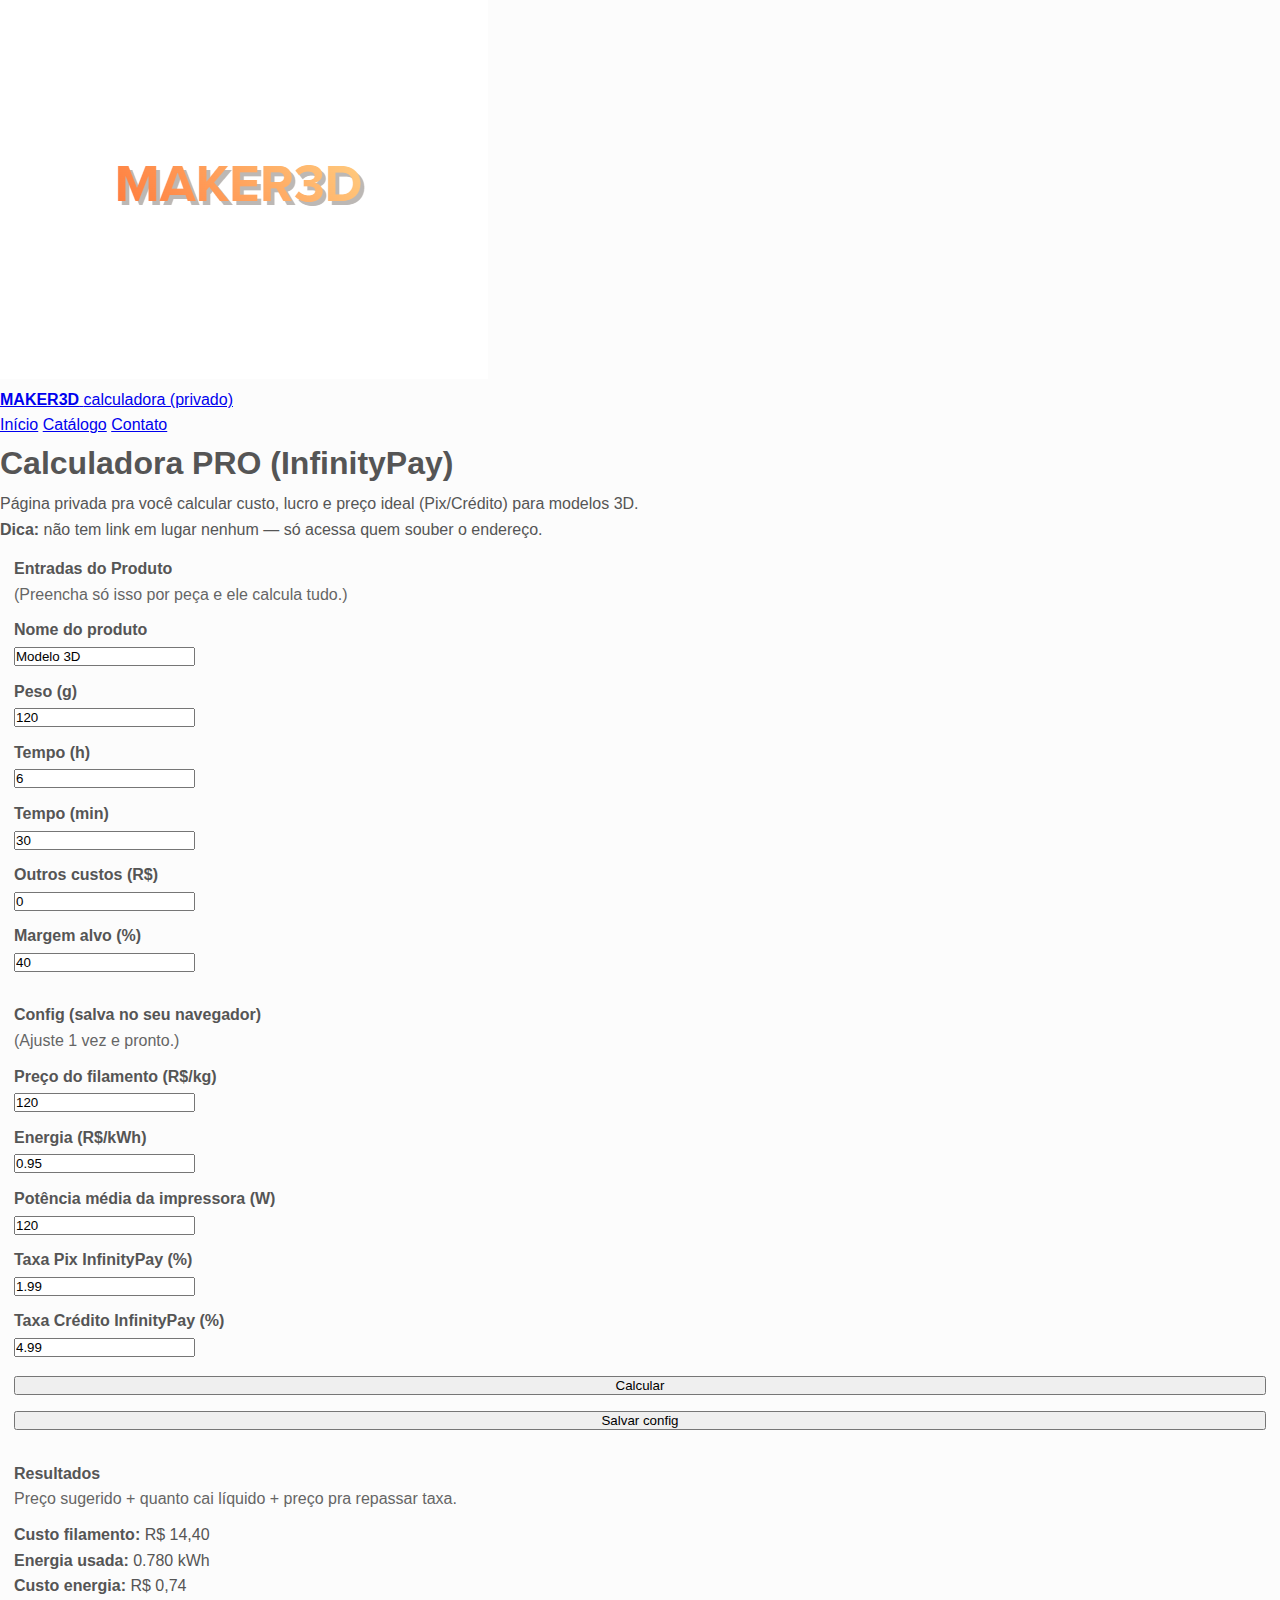
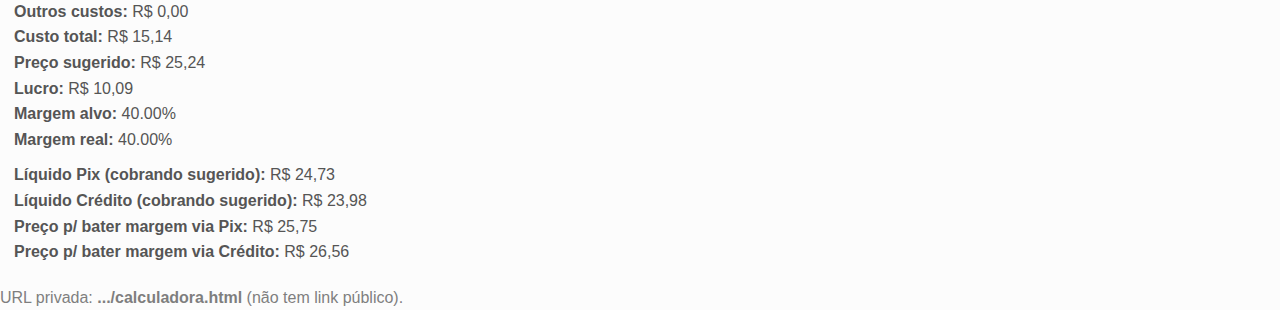
<file: calculadora.html>
<!doctype html>
<html lang="pt-BR">
<head>
  <meta charset="utf-8" />
  <meta name="viewport" content="width=device-width, initial-scale=1" />
  <title>MAKER3D — Calculadora (privado)</title>

  <!-- ✅ não aparecer em busca -->
  <meta name="robots" content="noindex,nofollow" />

  <link rel="icon" href="assets/brand/logo.png" />
  <link rel="stylesheet" href="assets/style.css" />
</head>

<body>
  <header>
    <div class="container">
      <div class="nav">
        <a class="brand" href="index.html">
          <img src="assets/brand/logo.png" alt="MAKER3D">
          <div class="btxt">
            <strong>MAKER3D</strong>
            <span>calculadora (privado)</span>
          </div>
        </a>

        <!-- ✅ mantém igual ao site (sem link pra calculadora) -->
        <nav class="menu">
          <a href="index.html">Início</a>
          <a href="catalogo.html">Catálogo</a>
          <a href="contato.html">Contato</a>
        </nav>
      </div>
    </div>
  </header>

  <main class="container">
    <section class="section">
      <div class="heroCard">
        <div class="heroInner">
          <h1 class="heroTitle" style="margin-bottom:2px;">Calculadora PRO (InfinityPay)</h1>
          <p class="heroSub">
            Página privada pra você calcular custo, lucro e preço ideal (Pix/Crédito) para modelos 3D.
            <br><strong>Dica:</strong> não tem link em lugar nenhum — só acessa quem souber o endereço.
          </p>

          <div class="grid" style="grid-template-columns:repeat(2,1fr);">
            <!-- ENTRADAS PRODUTO -->
            <div class="card" style="padding:14px;">
              <div class="panel" style="margin-bottom:10px;">
                <p class="small"><strong>Entradas do Produto</strong></p>
                <p class="small" style="opacity:.9;">(Preencha só isso por peça e ele calcula tudo.)</p>
              </div>

              <p class="small"><strong>Nome do produto</strong></p>
              <input class="select" id="produtoNome" type="text" placeholder="Ex: Suporte para Celular" value="Modelo 3D">

              <div style="height:10px;"></div>

              <p class="small"><strong>Peso (g)</strong></p>
              <input class="select" id="pesoG" type="number" step="1" value="120">

              <div style="height:10px;"></div>

              <p class="small"><strong>Tempo (h)</strong></p>
              <input class="select" id="tempoH" type="number" step="1" value="6">

              <div style="height:10px;"></div>

              <p class="small"><strong>Tempo (min)</strong></p>
              <input class="select" id="tempoMin" type="number" step="1" value="30">

              <div style="height:10px;"></div>

              <p class="small"><strong>Outros custos (R$)</strong></p>
              <input class="select" id="outros" type="number" step="0.01" value="0">

              <div style="height:10px;"></div>

              <p class="small"><strong>Margem alvo (%)</strong></p>
              <input class="select" id="margem" type="number" step="1" value="40">
            </div>

            <!-- CONFIG -->
            <div class="card" style="padding:14px;">
              <div class="panel" style="margin-bottom:10px;">
                <p class="small"><strong>Config (salva no seu navegador)</strong></p>
                <p class="small" style="opacity:.9;">(Ajuste 1 vez e pronto.)</p>
              </div>

              <p class="small"><strong>Preço do filamento (R$/kg)</strong></p>
              <input class="select" id="filamentoKg" type="number" step="0.01" value="120">

              <div style="height:10px;"></div>

              <p class="small"><strong>Energia (R$/kWh)</strong></p>
              <input class="select" id="energiaKwh" type="number" step="0.01" value="0.95">

              <div style="height:10px;"></div>

              <p class="small"><strong>Potência média da impressora (W)</strong></p>
              <input class="select" id="potenciaW" type="number" step="1" value="120">

              <div style="height:10px;"></div>

              <p class="small"><strong>Taxa Pix InfinityPay (%)</strong></p>
              <input class="select" id="taxaPix" type="number" step="0.01" value="1.99">

              <div style="height:10px;"></div>

              <p class="small"><strong>Taxa Crédito InfinityPay (%)</strong></p>
              <input class="select" id="taxaCred" type="number" step="0.01" value="4.99">

              <div style="height:12px;"></div>

              <button class="btn primary" id="calcularBtn" type="button" style="width:100%;">Calcular</button>

              <div style="height:10px;"></div>

              <button class="btn" id="salvarBtn" type="button" style="width:100%;">Salvar config</button>
            </div>
          </div>

          <!-- RESULTADOS -->
          <div class="card" style="padding:14px;">
            <div class="panel" style="margin-bottom:10px;">
              <p class="small"><strong>Resultados</strong></p>
              <p class="small" style="opacity:.9;">Preço sugerido + quanto cai líquido + preço pra repassar taxa.</p>
            </div>

            <div class="grid" style="grid-template-columns:repeat(2,1fr);">
              <div class="panel">
                <p class="small" id="resCusto" style="margin:0;"></p>
              </div>
              <div class="panel">
                <p class="small" id="resPreco" style="margin:0;"></p>
              </div>
            </div>

            <div style="height:10px;"></div>

            <div class="grid" style="grid-template-columns:repeat(2,1fr);">
              <div class="panel">
                <p class="small" id="resLiquidos" style="margin:0;"></p>
              </div>
              <div class="panel">
                <p class="small" id="resRepassar" style="margin:0;"></p>
              </div>
            </div>
          </div>

          <p class="small" style="opacity:.75; margin-top:6px;">
            URL privada: <strong>.../calculadora.html</strong> (não tem link público).
          </p>
        </div>
      </div>
    </section>
  </main>

  <script>
    const KEY = "maker3d_calc_config_v1";

    const brl = (n) => (isFinite(n) ? n : 0).toLocaleString("pt-BR", { style:"currency", currency:"BRL" });
    const pct = (n) => ((isFinite(n) ? n : 0) * 100).toFixed(2) + "%";

    function getNum(id, fallback=0){
      const v = parseFloat(document.getElementById(id).value);
      return isFinite(v) ? v : fallback;
    }

    function loadConfig(){
      try{
        const raw = localStorage.getItem(KEY);
        if(!raw) return;
        const c = JSON.parse(raw);

        for(const k of ["filamentoKg","energiaKwh","potenciaW","taxaPix","taxaCred","margem"]){
          if(c[k] !== undefined) document.getElementById(k).value = c[k];
        }
      }catch(e){}
    }

    function saveConfig(){
      const c = {
        filamentoKg: getNum("filamentoKg", 0),
        energiaKwh: getNum("energiaKwh", 0),
        potenciaW: getNum("potenciaW", 0),
        taxaPix: getNum("taxaPix", 0),
        taxaCred: getNum("taxaCred", 0),
        margem: getNum("margem", 0),
      };
      localStorage.setItem(KEY, JSON.stringify(c));
    }

    function calc(){
      const pesoG = getNum("pesoG", 0);
      const tempoH = getNum("tempoH", 0);
      const tempoMin = getNum("tempoMin", 0);
      const outros = getNum("outros", 0);
      const margemAlvo = getNum("margem", 0) / 100;

      const filamentoKg = getNum("filamentoKg", 0);
      const energiaKwh = getNum("energiaKwh", 0);
      const potenciaW = getNum("potenciaW", 0);

      const taxaPix = getNum("taxaPix", 0) / 100;
      const taxaCred = getNum("taxaCred", 0) / 100;

      const custoFilamento = (pesoG / 1000) * filamentoKg;

      const horasTotais = tempoH + (tempoMin / 60);
      const kwh = (potenciaW / 1000) * horasTotais;
      const custoEnergia = kwh * energiaKwh;

      const custoTotal = custoFilamento + custoEnergia + outros;

      const precoSugerido = (margemAlvo >= 1) ? 0 : (custoTotal / (1 - margemAlvo));
      const lucro = precoSugerido - custoTotal;
      const margemReal = precoSugerido ? (lucro / precoSugerido) : 0;

      const liquidoPix = precoSugerido * (1 - taxaPix);
      const liquidoCred = precoSugerido * (1 - taxaCred);

      const precoPraPix = (1 - taxaPix) > 0 ? (precoSugerido / (1 - taxaPix)) : 0;
      const precoPraCred = (1 - taxaCred) > 0 ? (precoSugerido / (1 - taxaCred)) : 0;

      document.getElementById("resCusto").innerHTML =
        `<strong>Custo filamento:</strong> ${brl(custoFilamento)}<br>` +
        `<strong>Energia usada:</strong> ${kwh.toFixed(3)} kWh<br>` +
        `<strong>Custo energia:</strong> ${brl(custoEnergia)}<br>` +
        `<strong>Outros custos:</strong> ${brl(outros)}<br>` +
        `<strong>Custo total:</strong> ${brl(custoTotal)}`;

      document.getElementById("resPreco").innerHTML =
        `<strong>Preço sugerido:</strong> ${brl(precoSugerido)}<br>` +
        `<strong>Lucro:</strong> ${brl(lucro)}<br>` +
        `<strong>Margem alvo:</strong> ${pct(margemAlvo)}<br>` +
        `<strong>Margem real:</strong> ${pct(margemReal)}`;

      document.getElementById("resLiquidos").innerHTML =
        `<strong>Líquido Pix (cobrando sugerido):</strong> ${brl(liquidoPix)}<br>` +
        `<strong>Líquido Crédito (cobrando sugerido):</strong> ${brl(liquidoCred)}`;

      document.getElementById("resRepassar").innerHTML =
        `<strong>Preço p/ bater margem via Pix:</strong> ${brl(precoPraPix)}<br>` +
        `<strong>Preço p/ bater margem via Crédito:</strong> ${brl(precoPraCred)}`;
    }

    document.getElementById("calcularBtn").addEventListener("click", calc);
    document.getElementById("salvarBtn").addEventListener("click", () => { saveConfig(); calc(); });

    // recalcula e salva “na prática”
    [
      "pesoG","tempoH","tempoMin","outros","margem",
      "filamentoKg","energiaKwh","potenciaW","taxaPix","taxaCred"
    ].forEach(id => document.getElementById(id).addEventListener("input", calc));

    loadConfig();
    calc();
  </script>
</body>
</html>
</file>
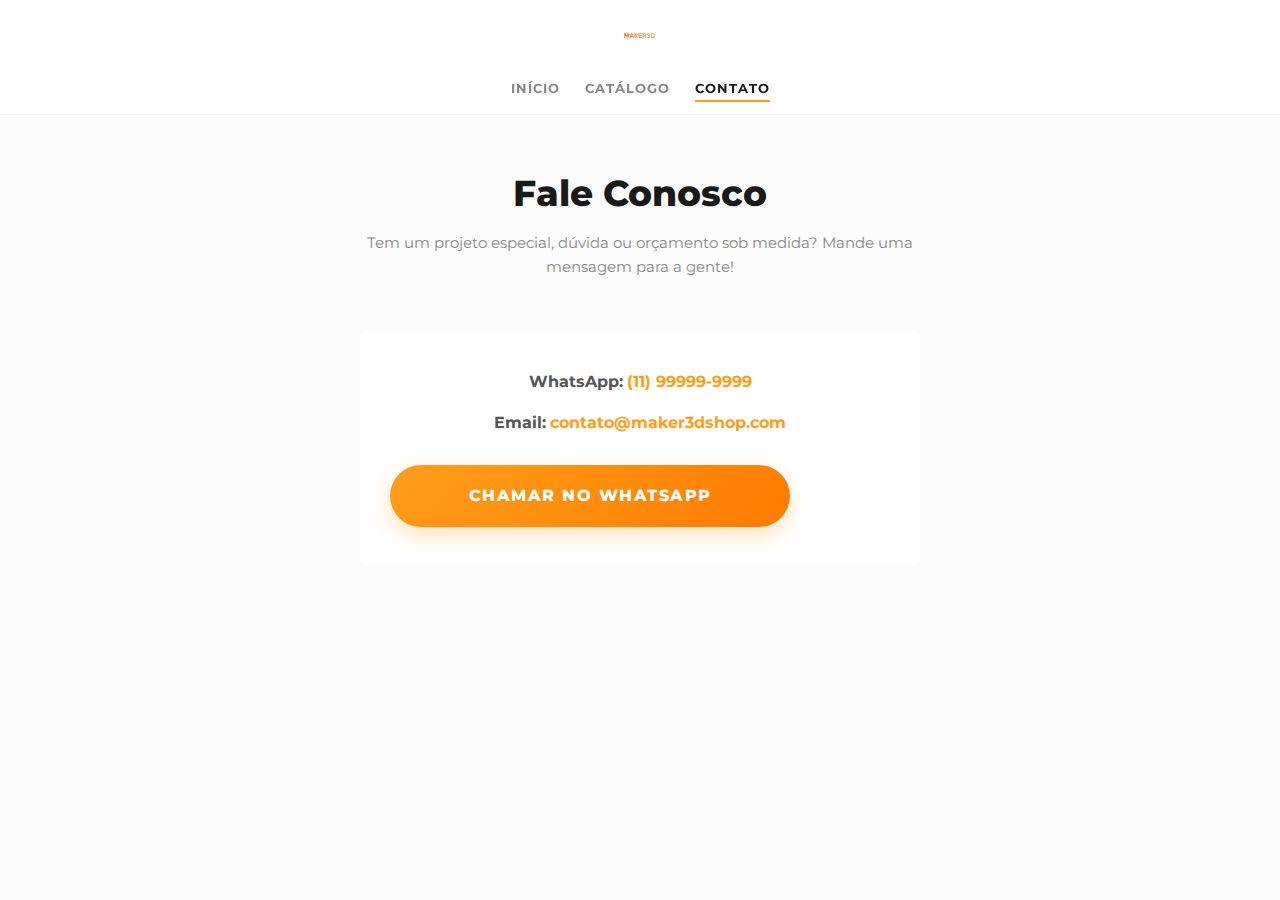
<file: contato.html>
<!DOCTYPE html>
<html lang="pt-br">
<head>
    <meta charset="UTF-8">
    <meta name="viewport" content="width=device-width, initial-scale=1.0, maximum-scale=1.0, user-scalable=no">
    <title>Maker3D Shop | Fale Conosco</title>
    
    <link href="https://fonts.googleapis.com/css2?family=Montserrat:wght@400;600;700;800&display=swap" rel="stylesheet">
    <link rel="stylesheet" href="assets/style.css">
</head>
<body>

    <header class="header-principal">
        <a href="index.html">
            <img src="assets/brand/logo.png" alt="Maker3D Shop" class="logo-img" onerror="this.src='https://via.placeholder.com/150x60?text=Maker3D'">
        </a>
        <nav class="menu-navegacao">
            <a href="index.html">Início</a>
            <a href="catalogo.html">Catálogo</a>
            <a href="contato.html" class="ativo">Contato</a>
        </nav>
    </header>

    <main class="container-principal" style="max-width: 600px; text-align: center;">
        <h1 class="titulo-secao">Fale Conosco</h1>
        <p class="subtitulo-secao">Tem um projeto especial, dúvida ou orçamento sob medida? Mande uma mensagem para a gente!</p>
        
        <div style="background: var(--branco); padding: 40px 30px; border-radius: 12px; box-shadow: var(--sombra-suave); margin-top: 20px;">
            
            <p style="font-size: 16px; margin-bottom: 15px;">
                <strong>WhatsApp:</strong> 
                <a href="https://wa.me/5511999999999" target="_blank" class="link-laranja">(11) 99999-9999</a>
            </p>
            
            <p style="font-size: 16px; margin-bottom: 30px;">
                <strong>Email:</strong> 
                <a href="mailto:contato@maker3dshop.com" class="link-laranja">contato@maker3dshop.com</a>
            </p>
            
            <a href="https://wa.me/5511999999999" target="_blank" class="btn-comprar" style="display: block; text-decoration: none; padding: 18px;">
                CHAMAR NO WHATSAPP
            </a>
        </div>
    </main>

    <script src="assets/app.js"></script>
</body>
</html>
</file>
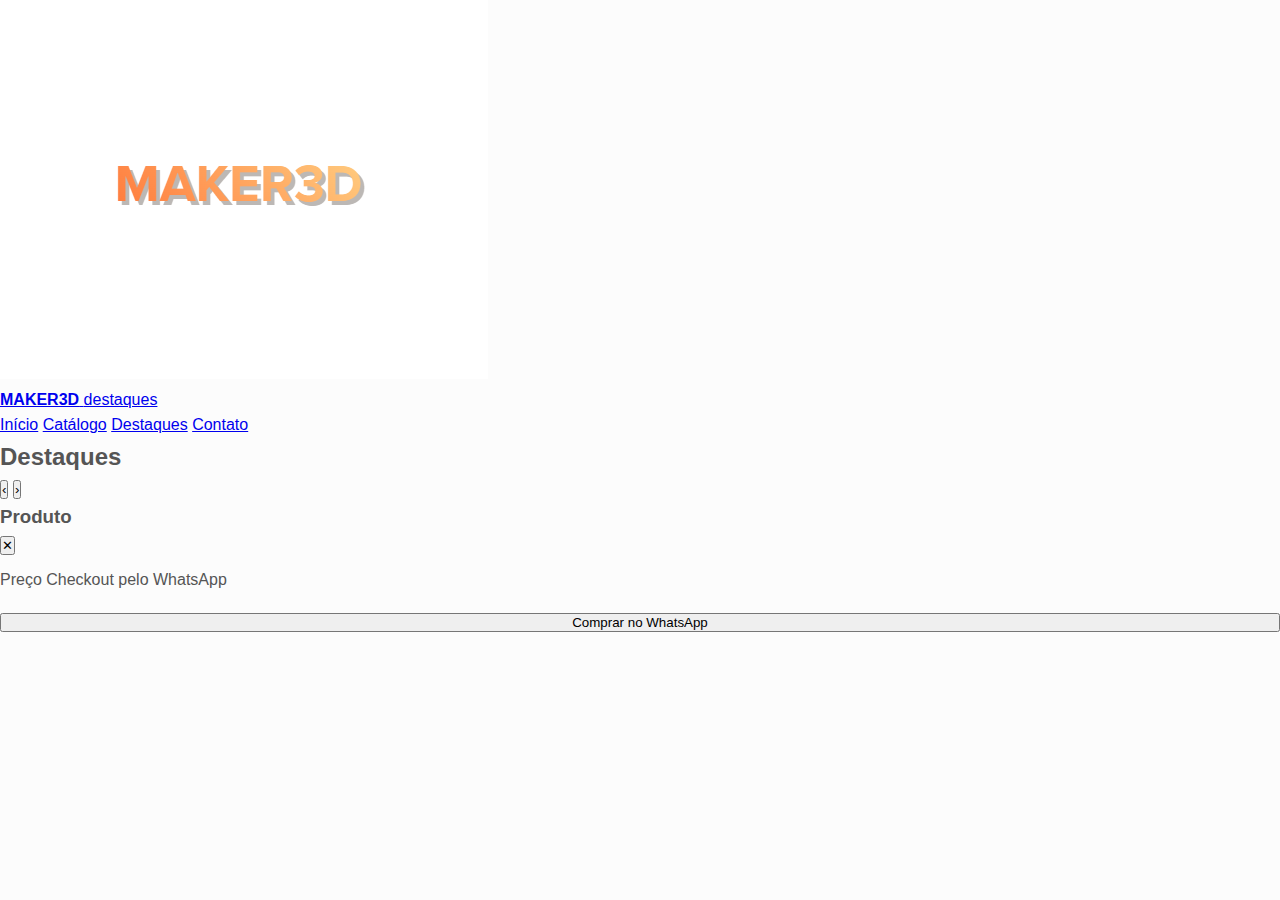
<file: destaques.html>
<!doctype html>
<html lang="pt-br">
<head>
  <meta charset="utf-8" />
  <meta name="viewport" content="width=device-width,initial-scale=1" />
  <title>MAKER3D — Destaques</title>
  <link rel="stylesheet" href="assets/style.css" />
</head>

<body data-page="highlights">
  <header>
    <divsiv class="container">
      <div class="nav">
        <a class="brand" href="index.html" aria-label="MAKER3D - Início">
          <img src="assets/brand/logo.png" alt="Logo MAKER3D" />
          <div class="btxt">
            <strong>MAKER3D</strong>
            <span>destaques</span>
          </div>
        </a>

        <nav class="menu" aria-label="Menu">
          <a href="index.html">Início</a>
          <a href="catalogo.html">Catálogo</a>
          <a class="active" href="destaques.html">Destaques</a>
          <a href="contato.html">Contato</a>
        </nav>
      </div>
    </div>
  </header>

  <main>
    <section class="section">
      <div class="container">
        <div class="carousel" id="carousel">
          <div class="carouselTop">
            <h2>Destaques</h2>
            <div class="carouselNav">
              <button class="carouselBtn" id="prevBtn" aria-label="Anterior">‹</button>
              <button class="carouselBtn" id="nextBtn" aria-label="Próximo">›</button>
            </div>
          </div>

          <div class="carouselTrack" id="track"></div>
          <div class="carouselDots" id="dots"></div>
        </div>
      </div>
    </section>
  </main>

  <!-- Modal -->
  <div class="modalBackdrop" id="modal" aria-hidden="true">
    <div class="modal" role="dialog" aria-modal="true" aria-label="Detalhes do produto">
      <div class="modalHeader">
        <div>
          <h3 id="mTitle">Produto</h3>
          <p class="small" id="mCategory"></p>
        </div>
        <button class="iconBtn" data-close aria-label="Fechar">✕</button>
      </div>

      <div class="modalBody">
        <div class="modalGrid">
          <div class="panel">
            <model-viewer id="mViewer" camera-controls autoplay exposure="1" shadow-intensity="0.8" alt="Modelo 3D"></model-viewer>
          </div>

          <div class="panel">
            <p class="small" id="mDesc"></p>
            <p class="small" id="mDim"></p>
            <div style="height:10px"></div>

            <div class="priceLine">
              <span class="price" id="mPrice">Preço</span>
              <span class="small">Checkout pelo WhatsApp</span>
            </div>

            <div style="height:12px"></div>
            <div id="mOptions"></div>

            <button class="btn primary" id="mBuyInside" type="button" style="width:100%; margin-top:8px;">
              Comprar no WhatsApp
            </button>
          </div>
        </div>
      </div>
    </div>
  </div>

  <script src="assets/app.js"></script>
</body>
</html>
</file>
<file: assets/style.css>
/* =========================================
   1. VARIÁVEIS E RESET MODERNO
========================================= */
:root {
    --laranja-maker: #ff9e1b;
    --laranja-hover: #e68a0f;
    --gradiente-laranja: linear-gradient(135deg, #ff9e1b, #ff7b00);
    --texto-titulo: #1a1a1a;
    --texto-corpo: #555555;
    --texto-apoio: #888888;
    --fundo-site: #fcfcfc;
    --branco: #ffffff;
    --borda-suave: rgba(0, 0, 0, 0.05);
    --sombra-card: 0 10px 30px rgba(0, 0, 0, 0.04);
    --sombra-hover: 0 15px 40px rgba(255, 158, 27, 0.15);
    --raio-card: 16px;
    --raio-botao: 50px;
    --transicao: all 0.3s cubic-bezier(0.25, 0.8, 0.25, 1);
}

*, *::before, *::after {
    margin: 0;
    padding: 0;
    box-sizing: border-box;
    -webkit-tap-highlight-color: transparent;
}

html { scroll-behavior: smooth; }

body {
    font-family: 'Montserrat', sans-serif;
    background-color: var(--fundo-site);
    color: var(--texto-corpo);
    line-height: 1.6;
    overflow-x: hidden;
}

/* Custom Scrollbar Global */
::-webkit-scrollbar { width: 8px; }
::-webkit-scrollbar-track { background: var(--fundo-site); }
::-webkit-scrollbar-thumb { background: #ddd; border-radius: 10px; }
::-webkit-scrollbar-thumb:hover { background: var(--laranja-maker); }

/* =========================================
   2. HEADER GLASSMORPHISM
========================================= */
.header-principal {
    background: rgba(255, 255, 255, 0.85);
    backdrop-filter: blur(12px);
    -webkit-backdrop-filter: blur(12px);
    border-bottom: 1px solid var(--borda-suave);
    padding: 12px 20px;
    display: flex;
    flex-direction: column;
    align-items: center;
    position: sticky;
    top: 0;
    z-index: 500;
    transition: var(--transicao);
}

.logo-img {
    height: 48px;
    width: auto;
    object-fit: contain;
    margin-bottom: 10px;
    transition: transform 0.3s;
}

.logo-img:hover { transform: scale(1.05); }

.menu-navegacao { display: flex; gap: 25px; }

.menu-navegacao a {
    text-decoration: none;
    color: var(--texto-apoio);
    font-size: 13px;
    font-weight: 700;
    text-transform: uppercase;
    letter-spacing: 1px;
    padding-bottom: 4px;
    position: relative;
    transition: var(--transicao);
}

.menu-navegacao a::after {
    content: '';
    position: absolute;
    bottom: 0; left: 0; width: 0; height: 2px;
    background: var(--laranja-maker);
    transition: width 0.3s ease;
}

.menu-navegacao a:hover { color: var(--laranja-maker); }
.menu-navegacao a:hover::after, .menu-navegacao a.ativo::after { width: 100%; }
.menu-navegacao a.ativo { color: var(--texto-titulo); }

/* =========================================
   3. VITRINE (GRID & CARDS)
========================================= */
.container-principal {
    padding: 50px 20px;
    max-width: 1200px;
    margin: 0 auto;
}

.titulo-secao {
    font-size: clamp(24px, 5vw, 36px);
    text-align: center;
    font-weight: 800;
    color: var(--texto-titulo);
    margin-bottom: 8px;
}

.subtitulo-secao {
    font-size: 15px;
    text-align: center;
    color: var(--texto-apoio);
    margin-bottom: 50px;
}

.grid-produtos {
    display: grid;
    grid-template-columns: repeat(auto-fill, minmax(240px, 1fr));
    gap: 30px;
}

.card-produto {
    background: var(--branco);
    border-radius: var(--raio-card);
    padding: 12px;
    box-shadow: var(--sombra-card);
    cursor: pointer;
    transition: var(--transicao);
    position: relative;
    display: flex;
    flex-direction: column;
    animation: fadeIn 0.6s ease forwards;
    opacity: 0;
}

/* Animação em cascata nos cards */
@keyframes fadeIn { to { opacity: 1; transform: translateY(0); } }

.card-produto:hover { transform: translateY(-8px); box-shadow: var(--sombra-hover); }

.card-imagem-container {
    width: 100%;
    aspect-ratio: 1 / 1;
    border-radius: 12px;
    overflow: hidden;
    background-color: #f9f9f9;
    position: relative;
}

.card-imagem {
    width: 100%;
    height: 100%;
    object-fit: cover;
    transition: transform 0.5s;
}

.card-produto:hover .card-imagem { transform: scale(1.08); }

.badge-dica {
    position: absolute;
    top: 10px; right: 10px;
    background: var(--branco);
    color: var(--laranja-maker);
    font-size: 10px;
    font-weight: 800;
    padding: 4px 10px;
    border-radius: 20px;
    box-shadow: 0 2px 10px rgba(0,0,0,0.1);
    z-index: 2;
}

.card-info { padding: 15px 5px 5px; text-align: center; }

.card-titulo {
    font-size: 16px;
    font-weight: 700;
    color: var(--texto-titulo);
    margin-bottom: 5px;
}

.ver-detalhes {
    font-size: 12px;
    font-weight: 600;
    color: var(--laranja-maker);
    text-transform: uppercase;
}

/* =========================================
   4. MODAL SUPERIOR (COMPRA)
========================================= */
.modal-overlay {
    display: none; position: fixed; top: 0; left: 0; width: 100%; height: 100%;
    background-color: rgba(0, 0, 0, 0.4);
    backdrop-filter: blur(5px);
    z-index: 1000; overflow-y: auto;
    align-items: center; justify-content: center;
}

.modal-conteudo {
    background: var(--branco);
    width: 100%; max-width: 800px;
    margin: auto;
    border-radius: 24px;
    position: relative;
    overflow: hidden;
    box-shadow: 0 25px 50px rgba(0,0,0,0.2);
    animation: popUp 0.4s cubic-bezier(0.175, 0.885, 0.32, 1.275) forwards;
    padding-bottom: 90px;
}

@keyframes popUp {
    from { opacity: 0; transform: scale(0.95) translateY(20px); }
    to { opacity: 1; transform: scale(1) translateY(0); }
}

.btn-fechar {
    position: absolute; top: 15px; right: 15px;
    background: rgba(255,255,255,0.9);
    border: none; border-radius: 50%; width: 40px; height: 40px;
    font-size: 24px; color: var(--texto-titulo); z-index: 10;
    cursor: pointer; box-shadow: 0 4px 12px rgba(0,0,0,0.1);
    transition: var(--transicao);
}
.btn-fechar:hover { background: var(--fundo-site); transform: rotate(90deg); }

.carrossel-midia {
    display: flex; overflow-x: auto; scroll-snap-type: x mandatory;
    width: 100%; height: 50vh; min-height: 350px; background: #f4f4f4;
    scrollbar-width: none;
}
.carrossel-midia::-webkit-scrollbar { display: none; }

.item-midia { flex: 0 0 100%; scroll-snap-align: center; width: 100%; height: 100%; object-fit: contain; }

.info-produto { padding: 30px; text-align: center; }
.info-produto h2 { font-size: 26px; font-weight: 800; color: var(--texto-titulo); margin-bottom: 8px; }
.info-produto p { font-size: 15px; color: var(--texto-corpo); margin-bottom: 25px; }

.seletor-cor {
    width: 100%; max-width: 300px; padding: 14px; margin: 0 auto;
    border: 2px solid #eee; border-radius: 12px;
    font-family: inherit; font-size: 15px; font-weight: 600;
    color: var(--texto-titulo); outline: none; transition: var(--transicao);
    background: var(--fundo-site); cursor: pointer;
}
.seletor-cor:focus { border-color: var(--laranja-maker); background: var(--branco); }

.preco-destaque {
    font-size: 36px; font-weight: 900; color: var(--laranja-maker);
    margin: 25px 0; display: block; letter-spacing: -1px;
}

.area-compra {
    position: absolute; bottom: 0; left: 0; width: 100%;
    background: var(--branco); padding: 20px;
    box-shadow: 0 -10px 30px rgba(0,0,0,0.05);
    display: flex; justify-content: center;
}

.btn-comprar {
    width: 100%; max-width: 400px;
    background: var(--gradiente-laranja);
    color: var(--branco); border: none; padding: 18px;
    font-size: 16px; font-weight: 800; border-radius: var(--raio-botao);
    cursor: pointer; text-transform: uppercase; letter-spacing: 1.5px;
    box-shadow: 0 8px 20px rgba(255, 158, 27, 0.3);
    transition: var(--transicao);
}
.btn-comprar:hover { transform: translateY(-3px); box-shadow: 0 12px 25px rgba(255, 158, 27, 0.4); }
.btn-comprar:active { transform: translateY(1px); }

/* =========================================
   5. BOTÃO WHATSAPP GLOBAL & LINKS
========================================= */
.whatsapp-flutuante {
    position: fixed; bottom: 25px; right: 25px;
    background: #25d366; color: white;
    width: 60px; height: 60px; border-radius: 50%;
    display: flex; align-items: center; justify-content: center;
    font-size: 30px; text-decoration: none;
    box-shadow: 0 4px 15px rgba(37, 211, 102, 0.4);
    z-index: 100; transition: var(--transicao);
}
.whatsapp-flutuante:hover { transform: scale(1.1); }

a.link-laranja { color: var(--laranja-maker); text-decoration: none; font-weight: 700; transition: var(--transicao); }
a.link-laranja:hover { color: var(--laranja-hover); }

/* Adaptação para Celulares */
@media (max-width: 768px) {
    .modal-conteudo { border-radius: 20px 20px 0 0; margin-top: auto; max-height: 90vh; }
    .modal-overlay { align-items: flex-end; }
    @keyframes popUp { from { transform: translateY(100%); } to { transform: translateY(0); } }
}
</file>
